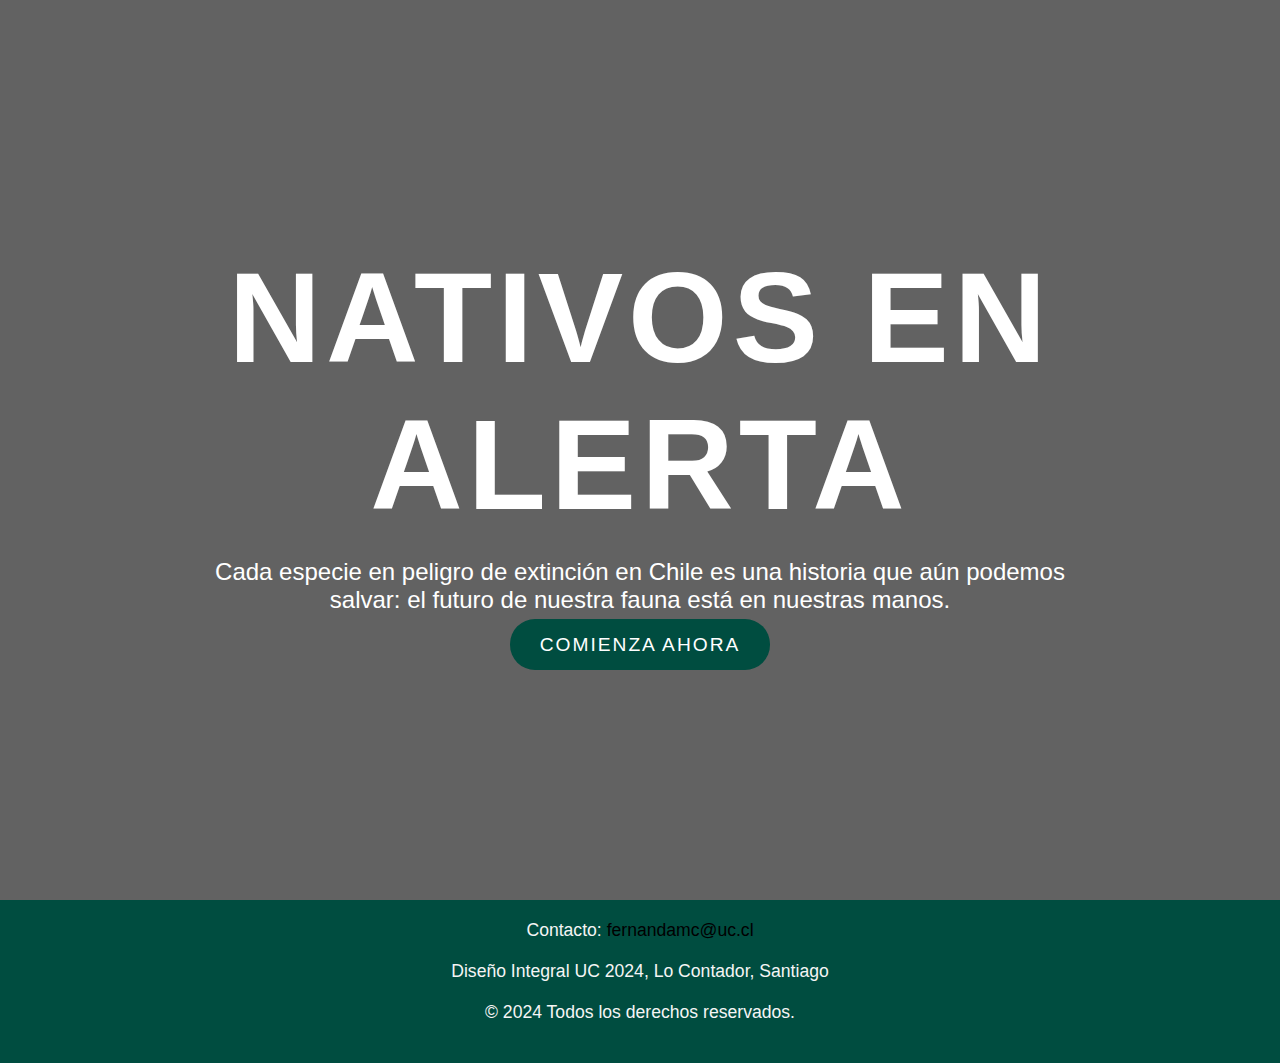
<file: index.html>
<!DOCTYPE html>
<html lang="es">
<head>
    <meta charset="UTF-8">
    <meta http-equiv="X-UA-Compatible" content="IE=edge">
    <meta name="viewport" content="width=device-width, initial-scale=1.0">
    <title>Fauna en Peligro de Extinción en Chile</title>
    

    <meta name="description" content="Página de conservación de fauna en peligro de extinción en Chile.">
    <meta name="keywords" content="fauna, conservación, Chile, naturaleza">
    <meta name="author" content="Tu Nombre o Equipo">
    <meta name="robots" content="noindex, nofollow">
    

    <meta property="og:image" content="https://raw.githubusercontent.com/Nandaamc/nativosenalerta.cl/refs/heads/main/img/sur-3.jpg"/>
    <meta property="og:title" content="Fauna en Peligro de Extinción en Chile" />
    <meta property="og:description" content="Descubre la importancia de conservar las especies en peligro de extinción en Chile." />
    <meta property="og:url" content="https://tu-url-pagina.com" />
    <meta property="og:type" content="website" />
    <meta property="og:image:width" content="1200" />
    <meta property="og:image:height" content="628" />
    <meta property="og:image:alt" content="Imagen representativa de especies en peligro de extinción en Chile" />
    
    <link href="https://cdn.jsdelivr.net/npm/bootstrap@5.3.2/dist/css/bootstrap.min.css" rel="stylesheet" integrity="sha384-rbsA2VBKQ2pCz8iSnI+K7MLer4Io9Df5ms9U9MKzT2Qp+6NJ1+RXAyy3t5Q7AiY" crossorigin="anonymous">
    <link rel="stylesheet" href="style.css">
</head>

<body>
    <section id="home" class="home-section">
        <div class="container">
            <div class="home-content">
                <h1 class="main-heading">NATIVOS EN ALERTA</h1>
                <p class="subtitle">Cada especie en peligro de extinción en Chile es una historia que aún podemos salvar: el futuro de nuestra fauna está en nuestras manos.</p>
                <a href="single.html" class="btn-main">COMIENZA AHORA</a>
            </div>
        </div>
    </section>
    
    <section id="contacto" class="contacto">
        <div class="contact-info">
            <p>Contacto: <a href="mailto:fernandamc@uc.cl">fernandamc@uc.cl</a></p>
            <p>Diseño Integral UC 2024, Lo Contador, Santiago</p>
            <p>&copy; 2024 Todos los derechos reservados.</p>
        </div>
    </section>

    <script src="https://cdn.jsdelivr.net/npm/@popperjs/core@2.11.6/dist/umd/popper.min.js"></script>
    <script src="https://cdn.jsdelivr.net/npm/bootstrap@5.3.2/dist/js/bootstrap.min.js"></script>
    
</body>
</html>
</file>
<file: style.css>
<link href="https://cdn.jsdelivr.net/npm/bootstrap@5.3.2/dist/css/bootstrap.min.css" rel="stylesheet" integrity="sha384-rbsA2VBKQ2pCz8iSnI+K7MLer4Io9Df5ms9U9MKzT2Qp+6NJ1+RXAyy3t5Q7AiY" crossorigin="anonymous">

<style>
        html {
            scroll-behavior: smooth;}
    </style>
    
.custom-green {
    background-color: #004D40; 
}

* {
    margin: 0;
    padding: 0;
    box-sizing: border-box;
}

body {
    font-family: Arial, sans-serif;
    color: #fff;
}

.home-section {
    position: relative;
    background-image: url('https://raw.githubusercontent.com/Nandaamc/nativosenalerta.cl/refs/heads/main/img/sur-3.jpg');
    background-size: cover;
    background-position: center;
    height: 100vh;
    display: flex;
    justify-content: center;
    align-items: center;
    text-align: center;
}

.home-section::before {
    content: '';
    position: absolute;
    top: 0;
    left: 0;
    width: 100%;
    height: 100%;
    background-color: rgba(0, 0, 0, 0.60); 
    z-index: 1;
}

.home-content {
    max-width: 900px;
    z-index: 2;
    position: relative;
}

.main-heading {
    font-size: 8rem;
    font-weight: bold;
    color: white;
    text-transform: uppercase;
    letter-spacing: 5px;
}

.subtitle {
    font-size: 1.5rem;
    margin: 20px 0;
    color: white;
}

.btn-main {
    background-color: rgb(0, 77, 64); 
    color: white;
    font-size: 1.2rem;
    padding: 15px 30px;
    border-radius: 25px;
    text-decoration: none;
    text-transform: uppercase;
    letter-spacing: 2px;
    transition: background-color 0.3s;
}

.btn-main:hover {
    background-color: #3b8c2f;
}


.contacto {
    background-color: rgb(0, 77, 64); 
    padding: 20px 0; 
    text-align: center;
    position: relative;
    z-index: 2;
    margin-top: 0; 
}

.contacto h2 {
    font-size: 2.5rem;
    color: #fff;
}

.contacto p {
    font-size: 1.1rem;
    color: #f5f5f5;
    margin-bottom: 20px; 
}


.contact-info a {
    color: #000;  
    text-decoration: none;  
}

.contact-info a:hover {
    color: #555; 
}

body {
    font-family: Arial, sans-serif;
    margin: 0;
    padding: 0;
    background-color: #f4f4f4;
}

/* Barra superior */
.barra-superior {
    background-color: #004d3f;
    color: white;
    padding: 10px 20px;
    display: flex;
    justify-content: space-between;
    align-items: center;
}

.barra-superior h1 {
    margin: 0;
    font-size: 1.5em;
}

.barra-superior nav a {
    color: white;
    text-decoration: none;
    margin: 0 10px;
    font-size: 1em;
}

.barra-superior nav a:hover {
    text-decoration: underline;
}

/* Contenido principal */
.contenido {
    text-align: center;
    padding: 20px;
}

.contenido img {
    max-width: 100%;
    height: auto;
    margin-bottom: 20px;
}

/* Secciones */
.seccion {
    margin: 20px auto;
    max-width: 800px;
    background-color: #ffffff;
    box-shadow: 0 0 10px rgba(0, 0, 0, 0.1);
    padding: 20px;
    border-radius: 8px;
}

.seccion h2 {
    color: #004d3f;
}

/* Categorías */
.categorias {
    display: grid;
    grid-template-columns: 1fr 1fr;
    gap: 10px;
}

.categorias div {
    position: relative;
    text-align: center;
    color: white;
    font-size: 1.2em;
    font-weight: bold;
}

.categorias img {
    width: 100%;
    border-radius: 8px;
    filter: brightness(70%);
}

.categorias div span {
    position: absolute;
    top: 50%;
    left: 50%;
    transform: translate(-50%, -50%);
}
</file>
